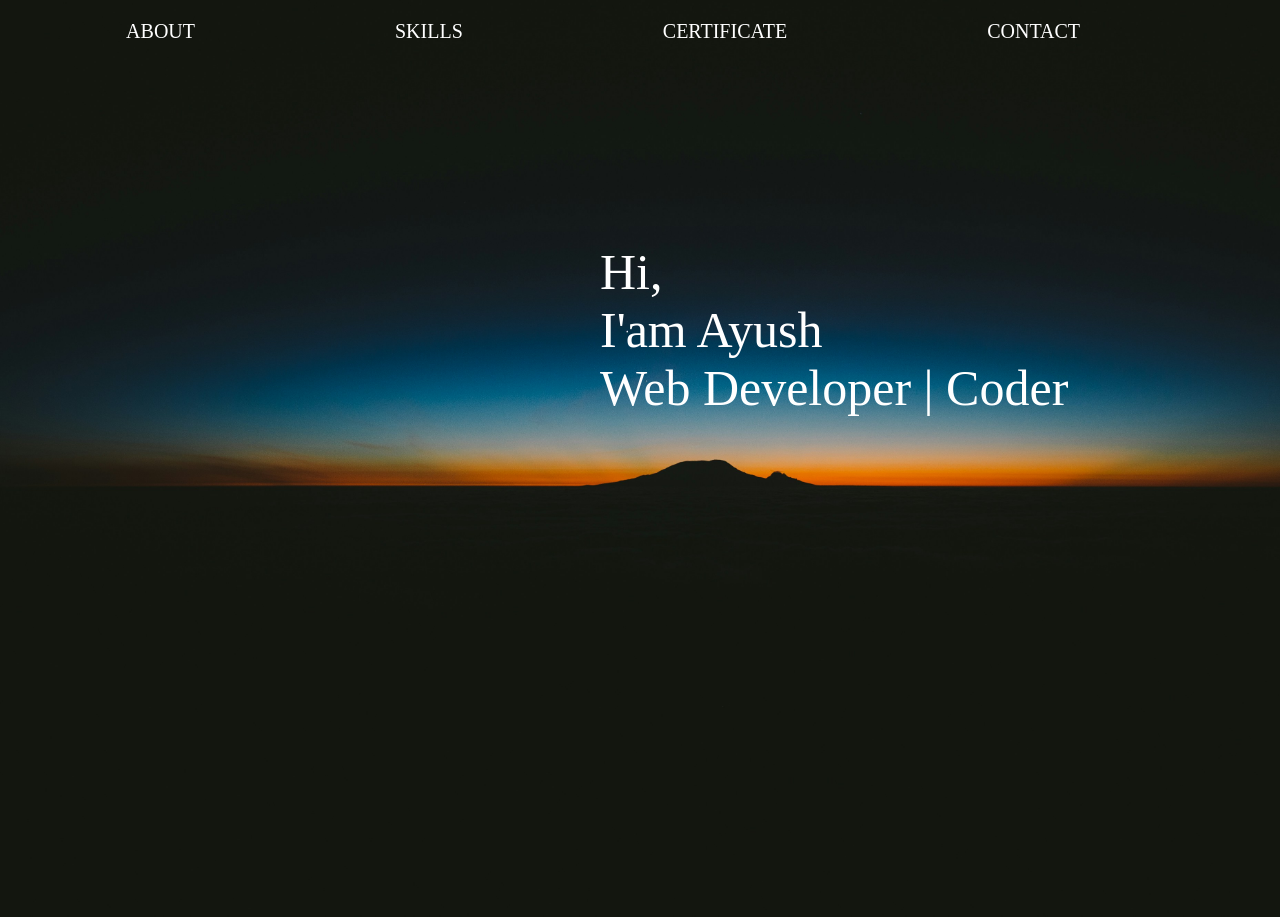
<file: index.html>
<!DOCTYPE html>
<html lang="en">
<head>
	<meta charset="UTF-8">
	<meta http-equiv="X-UA-Compatible" content="IE=edge">
	<meta name="viewport" content="width=device-width, initial-scale=1.0">
	<title>my portfolio</title>
	<link rel="stylesheet" href="origin.css">

</head>
<body>
	<div id="navbar">
		<a href="/C:\Users\Dell\OneDrive\Desktop\html\index.html">HOME</a>
		<a href="/C:\Users\Dell\OneDrive\Desktop\html\about.html">ABOUT</a>
		<a href="/C:\Users\Dell\OneDrive\Desktop\html\skills.html">SKILLS</a>
		<a href="/C:\Users\Dell\OneDrive\Desktop\html\certificate.html">CERTIFICATE</a>
		<a href="/C:\Users\Dell\OneDrive\Desktop\html\contact.html">CONTACT</a>
	</div>
	<div id="system">
		<P>Hi,</P>
		<P>I'am Ayush</P>
		<P>Web Developer | Coder</P>

	</div>
</body>
</html>
</file>
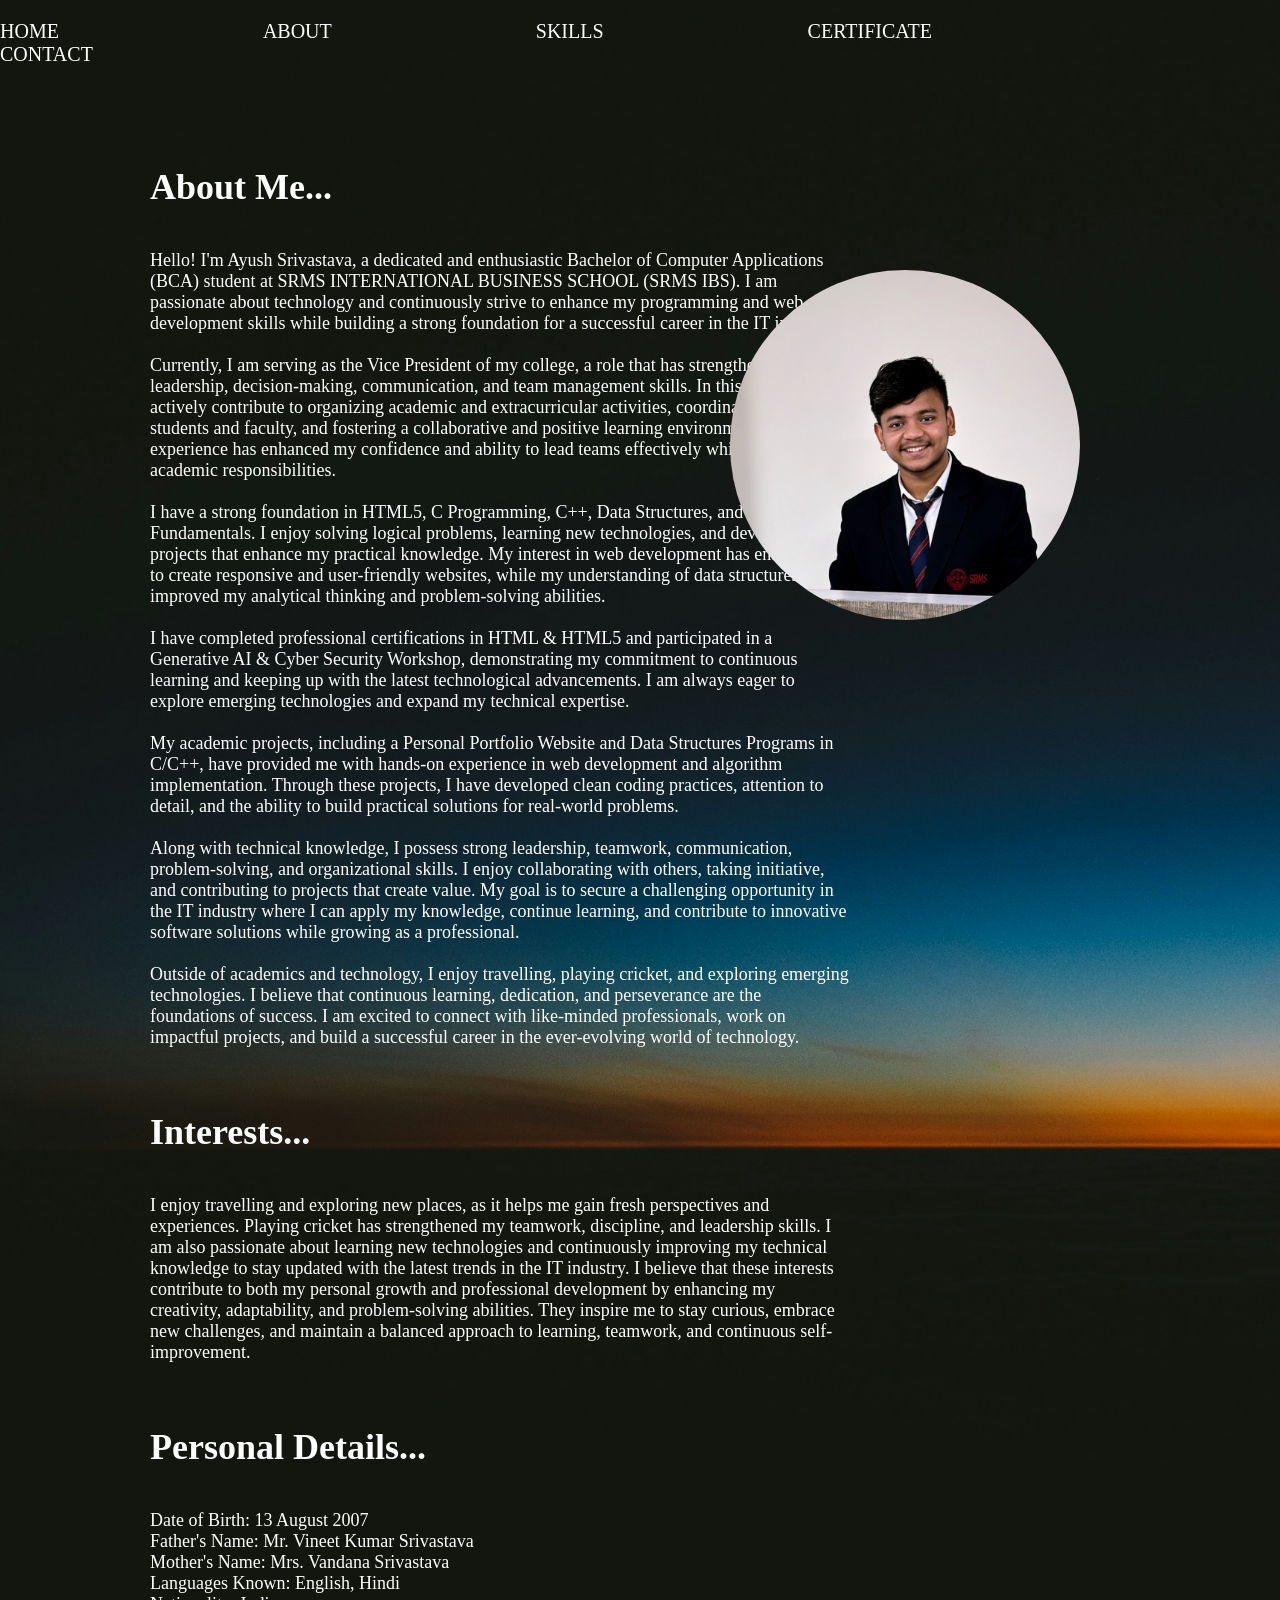
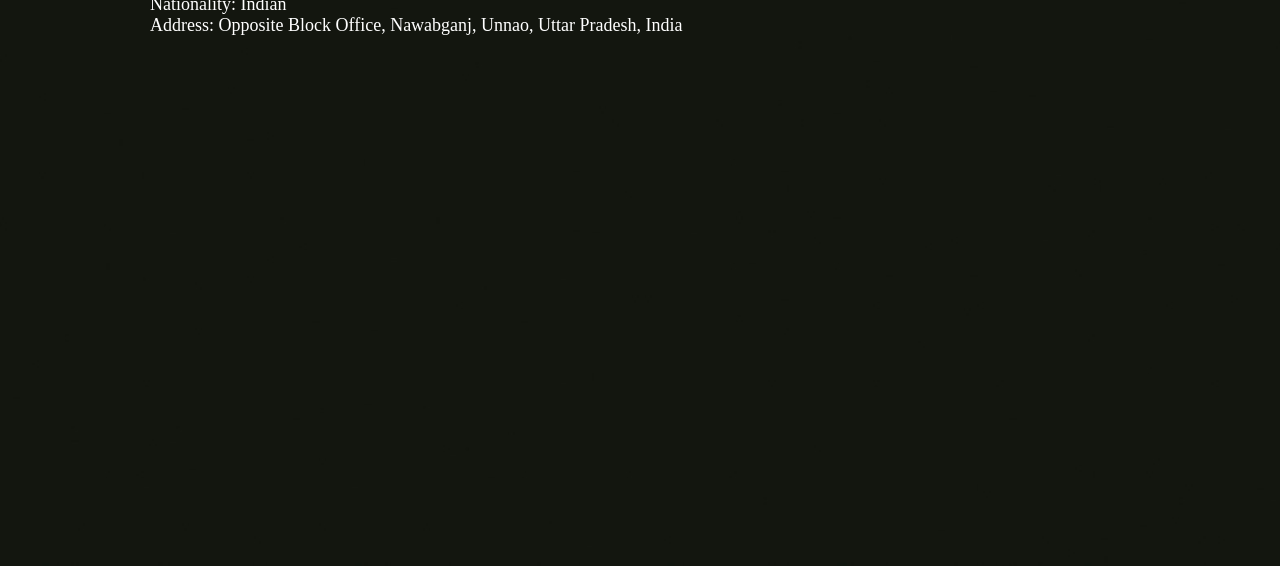
<file: about.html>
<!DOCTYPE html>
<html lang="en">
<head>
	<meta charset="UTF-8">
	<meta http-equiv="X-UA-Compatible" content="IE=edge">
	<meta name="viewport" content="width=device-width, initial-scale=1.0">
	<title>about section</title>
	<link rel="stylesheet" href="origin.css">

</head>
<body>
	<div id="navbar">
        <div class="effect">
		<a href="/C:\Users\Dell\OneDrive\Desktop\html\index.html">HOME</a>
		<a href="/C:\Users\Dell\OneDrive\Desktop\html\about.html">ABOUT</a>
		<a href="/C:\Users\Dell\OneDrive\Desktop\html\skills.html">SKILLS</a>
		<a href="/C:\Users\Dell\OneDrive\Desktop\html\certificate.html">CERTIFICATE</a>
		<a href="/C:\Users\Dell\OneDrive\Desktop\html\contact.html">CONTACT</a>
    </div>
	</div>
    
    <div class="box">
	<div class="about-text">
		<h1>About Me...</h1>
		<br><br>

        <p>Hello! I'm Ayush Srivastava, a dedicated and enthusiastic Bachelor of Computer Applications (BCA) student at SRMS INTERNATIONAL BUSINESS SCHOOL (SRMS IBS). I am passionate about technology and continuously strive to enhance my programming and web development skills while building a strong foundation for a successful career in the IT industry.</p>
        <br>

        <p>Currently, I am serving as the Vice President of my college, a role that has strengthened my leadership, decision-making, communication, and team management skills. In this position, I actively contribute to organizing academic and extracurricular activities, coordinating with students and faculty, and fostering a collaborative and positive learning environment. This experience has enhanced my confidence and ability to lead teams effectively while balancing academic responsibilities.</p>
        <br>

        <p>I have a strong foundation in HTML5, C Programming, C++, Data Structures, and Computer Fundamentals. I enjoy solving logical problems, learning new technologies, and developing projects that enhance my practical knowledge. My interest in web development has enabled me to create responsive and user-friendly websites, while my understanding of data structures has improved my analytical thinking and problem-solving abilities.</p>
        <br>

        <p>I have completed professional certifications in HTML & HTML5 and participated in a Generative AI & Cyber Security Workshop, demonstrating my commitment to continuous learning and keeping up with the latest technological advancements. I am always eager to explore emerging technologies and expand my technical expertise.</p>
        <br>

        <p>My academic projects, including a Personal Portfolio Website and Data Structures Programs in C/C++, have provided me with hands-on experience in web development and algorithm implementation. Through these projects, I have developed clean coding practices, attention to detail, and the ability to build practical solutions for real-world problems.</p>
        <br>

        <p>Along with technical knowledge, I possess strong leadership, teamwork, communication, problem-solving, and organizational skills. I enjoy collaborating with others, taking initiative, and contributing to projects that create value. My goal is to secure a challenging opportunity in the IT industry where I can apply my knowledge, continue learning, and contribute to innovative software solutions while growing as a professional.</p>
        <br>

        <p>Outside of academics and technology, I enjoy travelling, playing cricket, and exploring emerging technologies. I believe that continuous learning, dedication, and perseverance are the foundations of success. I am excited to connect with like-minded professionals, work on impactful projects, and build a successful career in the ever-evolving world of technology.</p>
        <br><br><br>


        <h1>Interests...</h1>
        <br><br>

        <p>I enjoy travelling and exploring new places, as it helps me gain fresh perspectives and experiences. Playing cricket has strengthened my teamwork, discipline, and leadership skills. I am also passionate about learning new technologies and continuously improving my technical knowledge to stay updated with the latest trends in the IT industry. I believe that these interests contribute to both my personal growth and professional development by enhancing my creativity, adaptability, and problem-solving abilities. They inspire me to stay curious, embrace new challenges, and maintain a balanced approach to learning, teamwork, and continuous self-improvement.</p><br><br><br>

        <h1>Personal Details...</h1>
        <br><br>

        <P>Date of Birth: 13 August 2007</P>
        <p>Father's Name: Mr. Vineet Kumar Srivastava</p>
        <p>Mother's Name: Mrs. Vandana Srivastava</p>
        <p>Languages Known: English, Hindi</p>
        <P>Nationality: Indian</P>
        <p>Address: Opposite Block Office, Nawabganj, Unnao, Uttar Pradesh, India</p>

	</div>

	<div class="about-photo">
	</div>
</div>
</body>
</body>
</html>
</file>
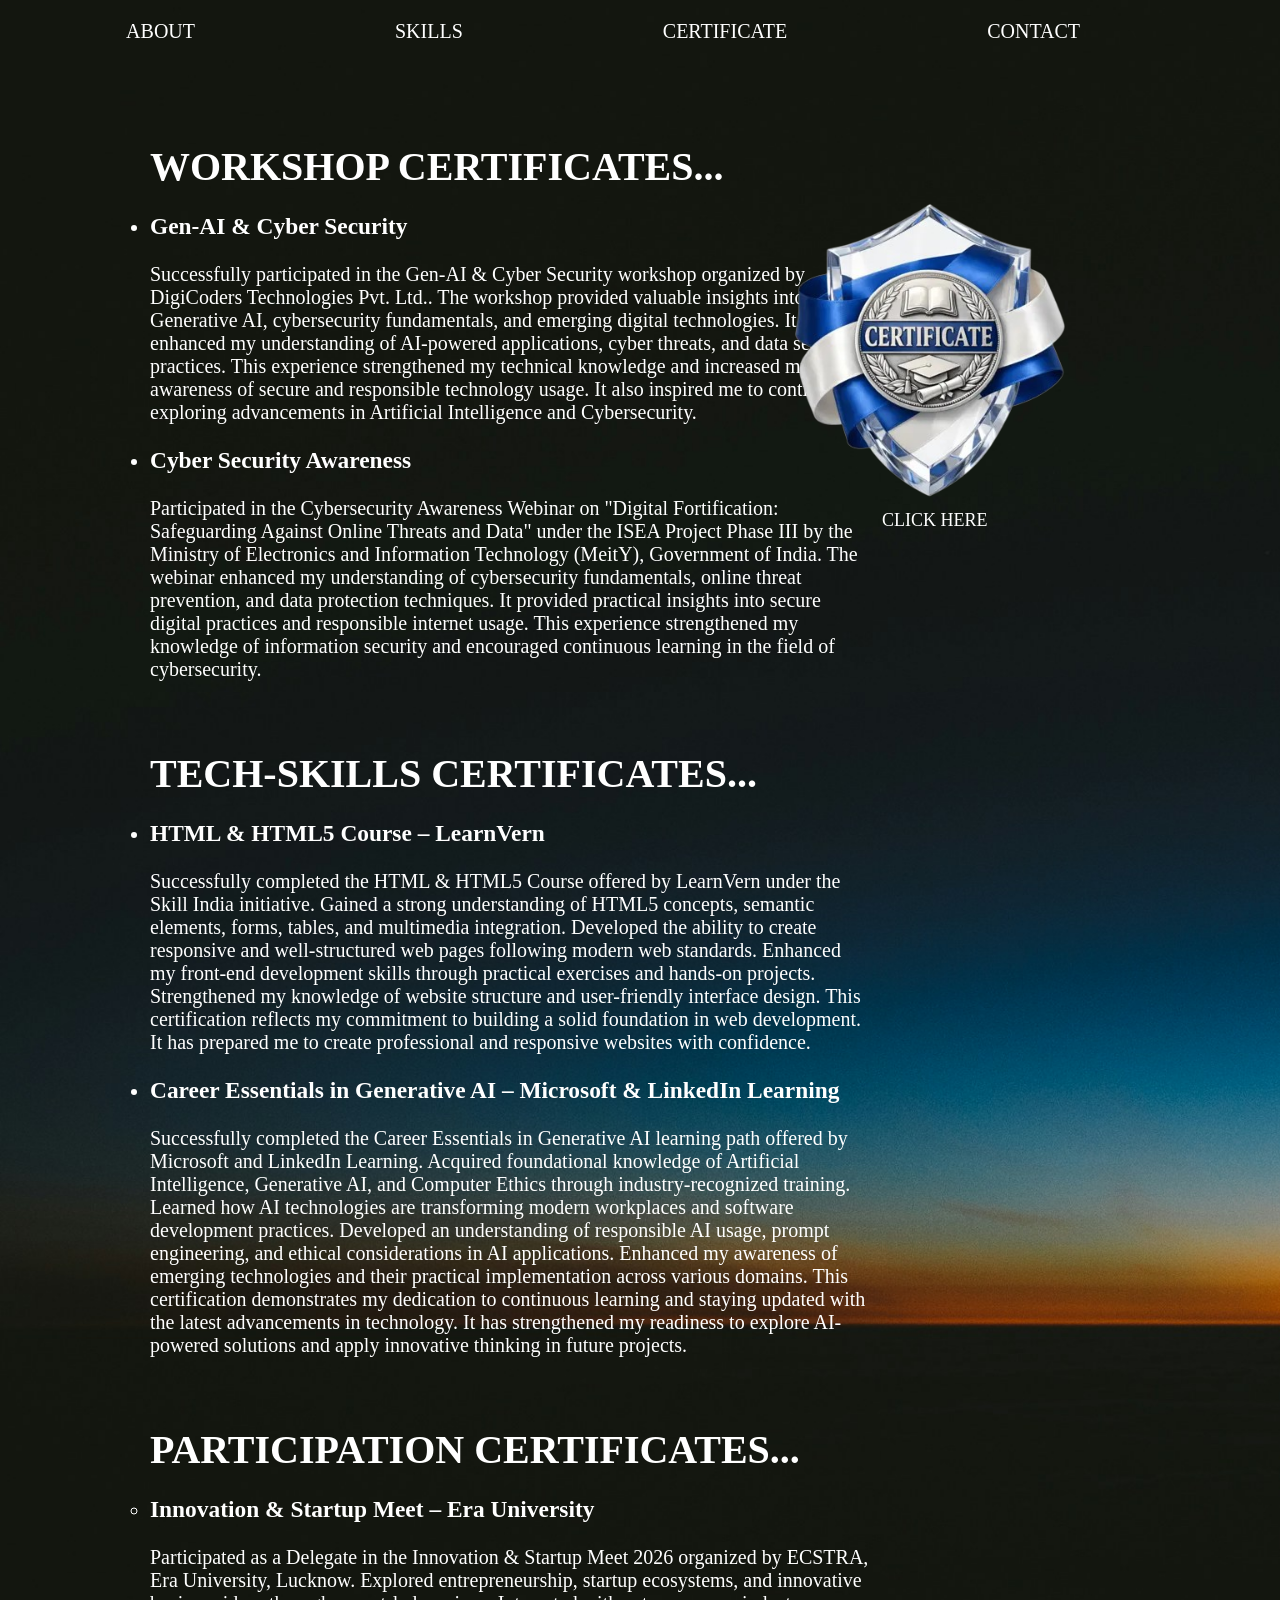
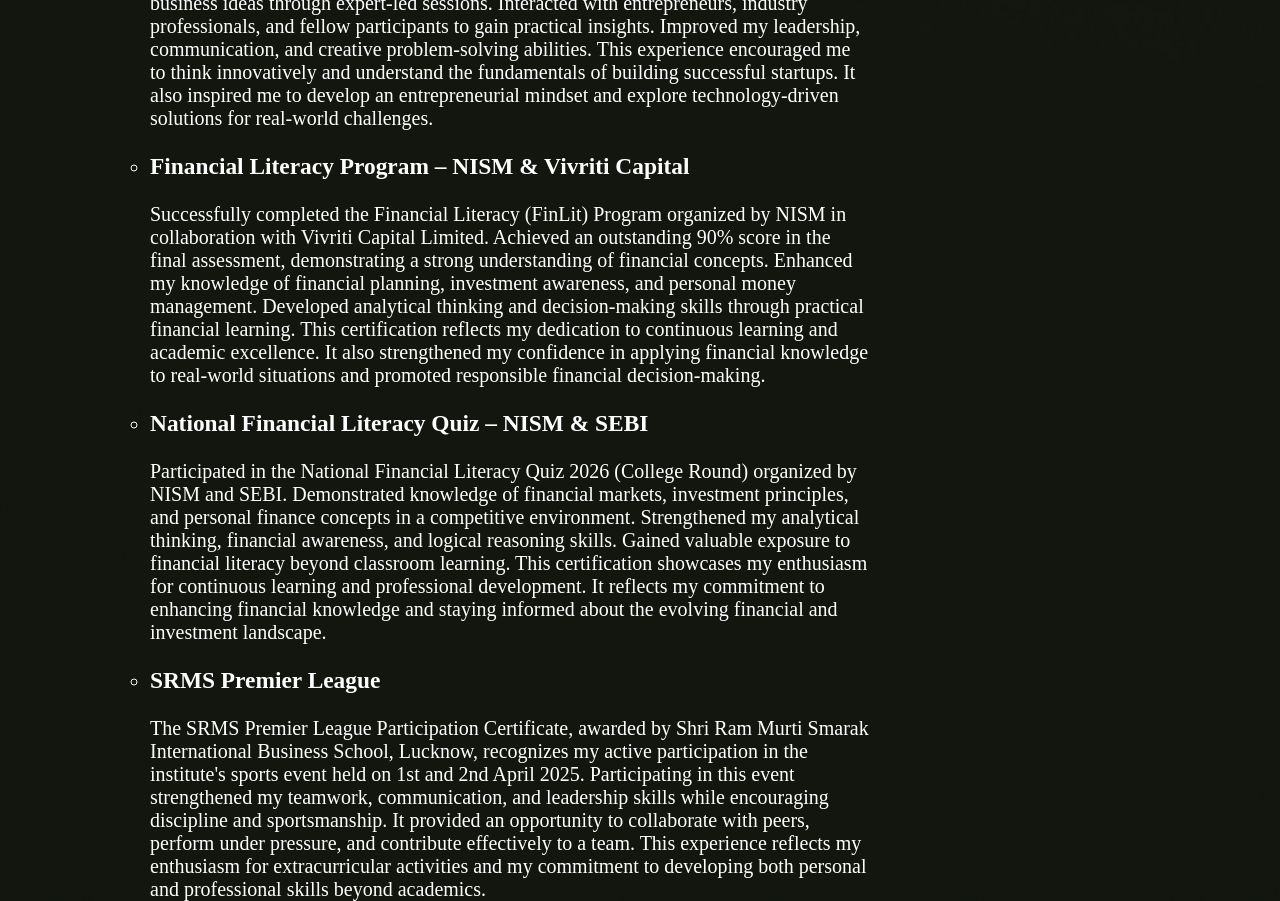
<file: certificate.html>
<!DOCTYPE html>
<html lang="en">
<head>
	<meta charset="UTF-8">
	<meta http-equiv="X-UA-Compatible" content="IE=edge">
	<meta name="viewport" content="width=device-width, initial-scale=1.0">
	<title>certificate section</title>
	<link rel="stylesheet" href="origin.css">

</head>
<body>
	<div id="navbar">
		<a href="/C:\Users\Dell\OneDrive\Desktop\html\index.html">HOME</a>
		<a href="/C:\Users\Dell\OneDrive\Desktop\html\about.html">ABOUT</a>
		<a href="/C:\Users\Dell\OneDrive\Desktop\html\skills.html">SKILLS</a>
		<a href="/C:\Users\Dell\OneDrive\Desktop\html\certificate.html">CERTIFICATE</a>
		<a href="/C:\Users\Dell\OneDrive\Desktop\html\contact.html">CONTACT</a>
	</div>

	<div class="workshop">
		<h1>WORKSHOP CERTIFICATES...</h1>
		<br>
		<ul class="work">
			<li><h3>Gen-AI & Cyber Security</h3></li>
			<br>
			<P>Successfully participated in the Gen-AI & Cyber Security workshop organized by DigiCoders Technologies Pvt. Ltd.. The workshop provided valuable insights into Generative AI, cybersecurity fundamentals, and emerging digital technologies. It enhanced my understanding of AI-powered applications, cyber threats, and data security practices. This experience strengthened my technical knowledge and increased my awareness of secure and responsible technology usage. It also inspired me to continue exploring advancements in Artificial Intelligence and Cybersecurity.</P>
			<br>
			<li><h3>Cyber Security Awareness</h3></li>
			<br>
			<p>Participated in the Cybersecurity Awareness Webinar on "Digital Fortification: Safeguarding Against Online Threats and Data" under the ISEA Project Phase III by the Ministry of Electronics and Information Technology (MeitY), Government of India. The webinar enhanced my understanding of cybersecurity fundamentals, online threat prevention, and data protection techniques. It provided practical insights into secure digital practices and responsible internet usage. This experience strengthened my knowledge of information security and encouraged continuous learning in the field of cybersecurity.</p>
		</ul>
		<br><br><br>

		<h1>TECH-SKILLS CERTIFICATES...</h1>
		<br>
		<ul class="work">
			<li><h3>HTML & HTML5 Course – LearnVern</h3></li>
			<br>
			<P>Successfully completed the HTML & HTML5 Course offered by LearnVern under the Skill India initiative. Gained a strong understanding of HTML5 concepts, semantic elements, forms, tables, and multimedia integration. Developed the ability to create responsive and well-structured web pages following modern web standards. Enhanced my front-end development skills through practical exercises and hands-on projects. Strengthened my knowledge of website structure and user-friendly interface design. This certification reflects my commitment to building a solid foundation in web development. It has prepared me to create professional and responsive websites with confidence.</P>
			<br>
			<li><h3>Career Essentials in Generative AI – Microsoft & LinkedIn Learning</h3></li>
			<br>
			<p>Successfully completed the Career Essentials in Generative AI learning path offered by Microsoft and LinkedIn Learning. Acquired foundational knowledge of Artificial Intelligence, Generative AI, and Computer Ethics through industry-recognized training. Learned how AI technologies are transforming modern workplaces and software development practices. Developed an understanding of responsible AI usage, prompt engineering, and ethical considerations in AI applications. Enhanced my awareness of emerging technologies and their practical implementation across various domains. This certification demonstrates my dedication to continuous learning and staying updated with the latest advancements in technology. It has strengthened my readiness to explore AI-powered solutions and apply innovative thinking in future projects.</p>
			<br><br><br>	

		<h1>PARTICIPATION CERTIFICATES...</h1>
		<br>
		<ul class="work">
			<li><h3>Innovation & Startup Meet – Era University</h3></li>
			<br>
			<P>Participated as a Delegate in the Innovation & Startup Meet 2026 organized by ECSTRA, Era University, Lucknow. Explored entrepreneurship, startup ecosystems, and innovative business ideas through expert-led sessions. Interacted with entrepreneurs, industry professionals, and fellow participants to gain practical insights. Improved my leadership, communication, and creative problem-solving abilities. This experience encouraged me to think innovatively and understand the fundamentals of building successful startups. It also inspired me to develop an entrepreneurial mindset and explore technology-driven solutions for real-world challenges.</P>
			<br>
			<li><h3>Financial Literacy Program – NISM & Vivriti Capital</h3></li>
			<br>
			<p>Successfully completed the Financial Literacy (FinLit) Program organized by NISM in collaboration with Vivriti Capital Limited. Achieved an outstanding 90% score in the final assessment, demonstrating a strong understanding of financial concepts. Enhanced my knowledge of financial planning, investment awareness, and personal money management. Developed analytical thinking and decision-making skills through practical financial learning. This certification reflects my dedication to continuous learning and academic excellence. It also strengthened my confidence in applying financial knowledge to real-world situations and promoted responsible financial decision-making.</p>
			<br>
			<li><h3>National Financial Literacy Quiz – NISM & SEBI</h3></li>
			<br>
			<p>Participated in the National Financial Literacy Quiz 2026 (College Round) organized by NISM and SEBI. Demonstrated knowledge of financial markets, investment principles, and personal finance concepts in a competitive environment. Strengthened my analytical thinking, financial awareness, and logical reasoning skills. Gained valuable exposure to financial literacy beyond classroom learning. This certification showcases my enthusiasm for continuous learning and professional development. It reflects my commitment to enhancing financial knowledge and staying informed about the evolving financial and investment landscape.</p>
			<br>
			<li><h3>SRMS Premier League</h3></li>
			<br>
			<P>The SRMS Premier League Participation Certificate, awarded by Shri Ram Murti Smarak International Business School, Lucknow, recognizes my active participation in the institute's sports event held on 1st and 2nd April 2025. Participating in this event strengthened my teamwork, communication, and leadership skills while encouraging discipline and sportsmanship. It provided an opportunity to collaborate with peers, perform under pressure, and contribute effectively to a team. This experience reflects my enthusiasm for extracurricular activities and my commitment to developing both personal and professional skills beyond academics.</P>
		</ul>	
	</div>
	<div class="certificate"></div>
	<div class="text-box">
		<!--CLICK ON THE ICON-->
		<a href="https://drive.google.com/drive/folders/1h06i5kCyGrPzVxfO0JmXkpVvGnGHxbwz?usp=sharing">CLICK HERE</a>
	</div>

</body>
</html>
</file>
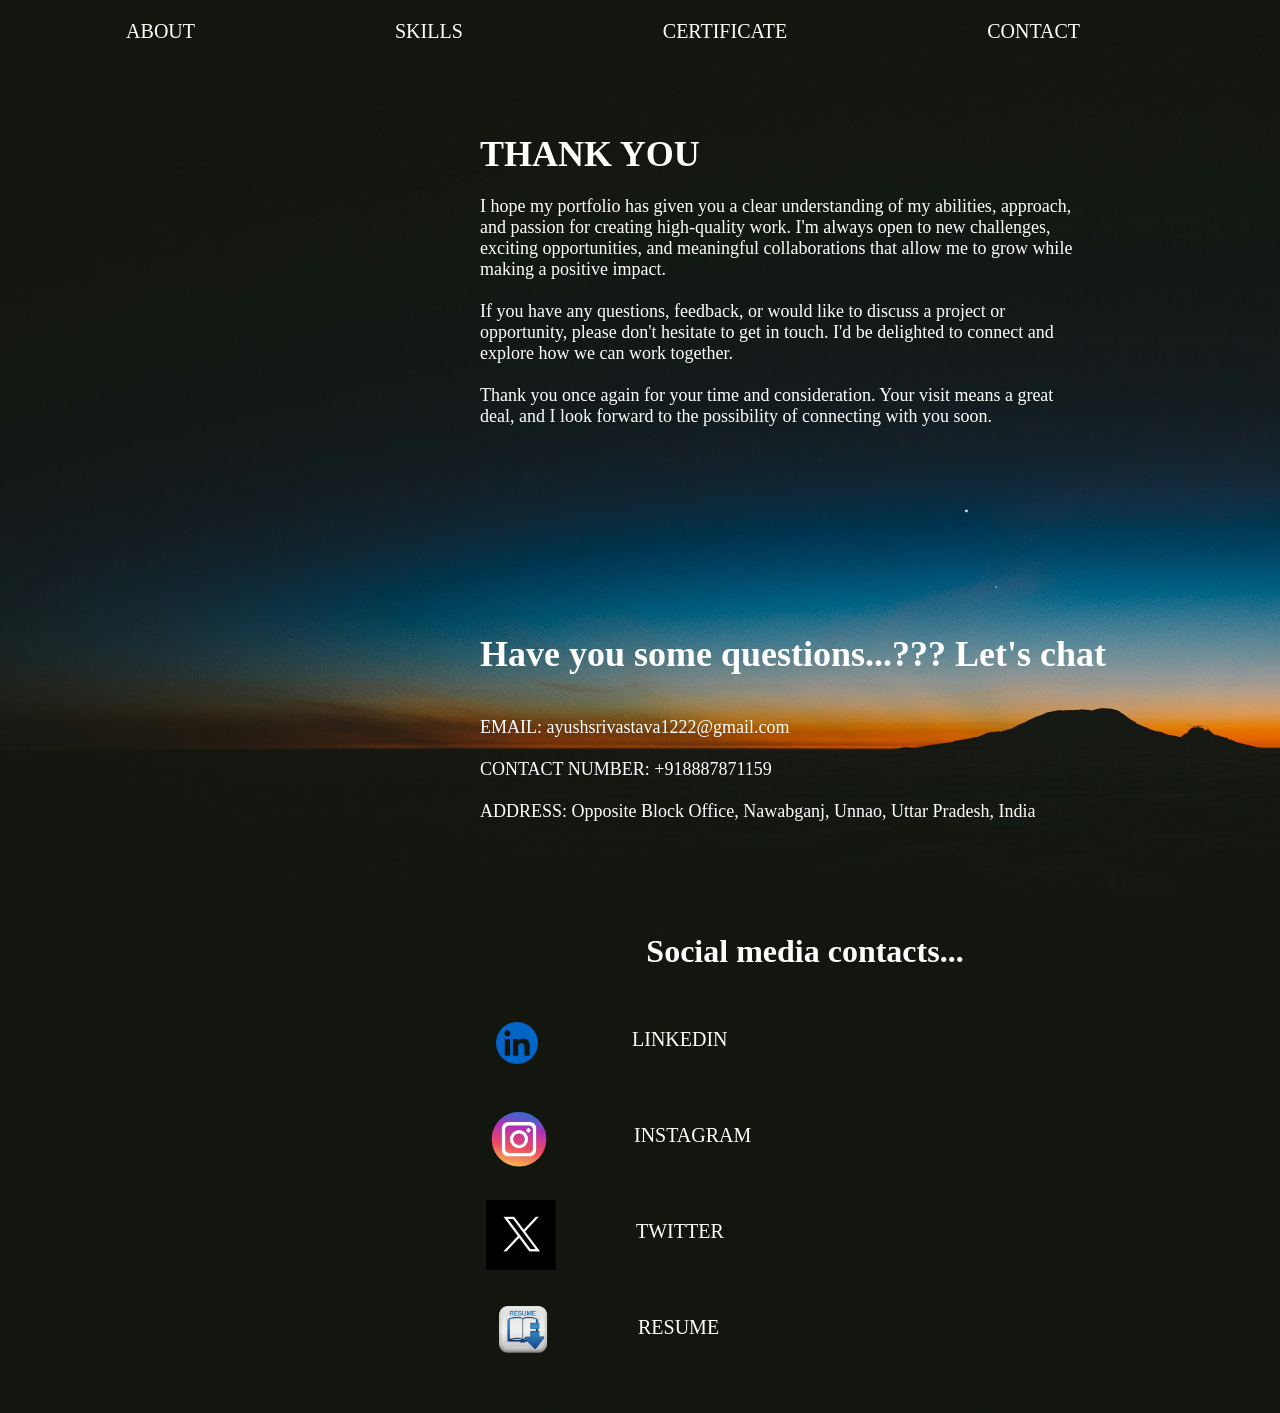
<file: contact.html>
<!DOCTYPE html>
<html lang="en">
<head>
	<meta charset="UTF-8">
	<meta http-equiv="X-UA-Compatible" content="IE=edge">
	<meta name="viewport" content="width=device-width, initial-scale=1.0">
	<title>contact section</title>
	<link rel="stylesheet" href="origin.css">

</head>
<body>
	<div id="navbar">
		<a href="/C:\Users\Dell\OneDrive\Desktop\html\index.html">HOME</a>
		<a href="/C:\Users\Dell\OneDrive\Desktop\html\about.html">ABOUT</a>
		<a href="/C:\Users\Dell\OneDrive\Desktop\html\skills.html">SKILLS</a>
		<a href="/C:\Users\Dell\OneDrive\Desktop\html\certificate.html">CERTIFICATE</a>
		<a href="/C:\Users\Dell\OneDrive\Desktop\html\contact.html">CONTACT</a>
	</div>
	<div class="thanks-note">
		<h1>THANK YOU</h1>
		<br>
        <p>I hope my portfolio has given you a clear understanding of my abilities, approach, and passion for creating high-quality work. I'm always open to new challenges, exciting opportunities, and meaningful collaborations that allow me to grow while making a positive impact.</p>
        <br>
        <p>If you have any questions, feedback, or would like to discuss a project or opportunity, please don't hesitate to get in touch. I'd be delighted to connect and explore how we can work together.</p>
        <br>
        <p>Thank you once again for your time and consideration. Your visit means a great deal, and I look forward to the possibility of connecting with you soon.</p>
        <br><br><br><br>
    </div>

    <div class="note2">
        <h1>Have you some questions...??? Let's chat</h1>
        <br>
        <br>
        <p>EMAIL: ayushsrivastava1222@gmail.com</p>
        <br>
        <p>CONTACT NUMBER: +918887871159</p>
        <br>
        <p>ADDRESS: Opposite Block Office, Nawabganj, Unnao, Uttar Pradesh, India</p>
	</div>

	<div class="social-media">
		<h1>Social media contacts...</h1>
		<br><br>
		<div class="linkedin">

			<div class="profile">

		<a href="https://www.linkedin.com/in/ayush-srivastava-680a68333?utm_source=share_via&utm_content=profile&utm_medium=member_android">LINKEDIN</a>
	</div>

	<br><br><br>
		
		<div class="instagram">

			<div class="profile">

			<a href="https://www.instagram.com/_ayush_srivastava01?igsh=MW15ZHljZ3BtaDJ0aA==">INSTAGRAM</a>
		</div>
		
		<br><br><br>

		<div class="twitter">

			<div class="profile">

			<a href="https://x.com/Ayushsrivasta01">TWITTER</a>
		</div>

		<br><br><br>

		<div class="resume">

			<div class="profile">

			<a href="https://drive.google.com/drive/folders/1yEh_dU5Il8S4yI3FoagiI_hPM0a2yJKW?usp=sharing">RESUME</a>
		</div>
	</div>
	</div>
</body>
</html>
</file>
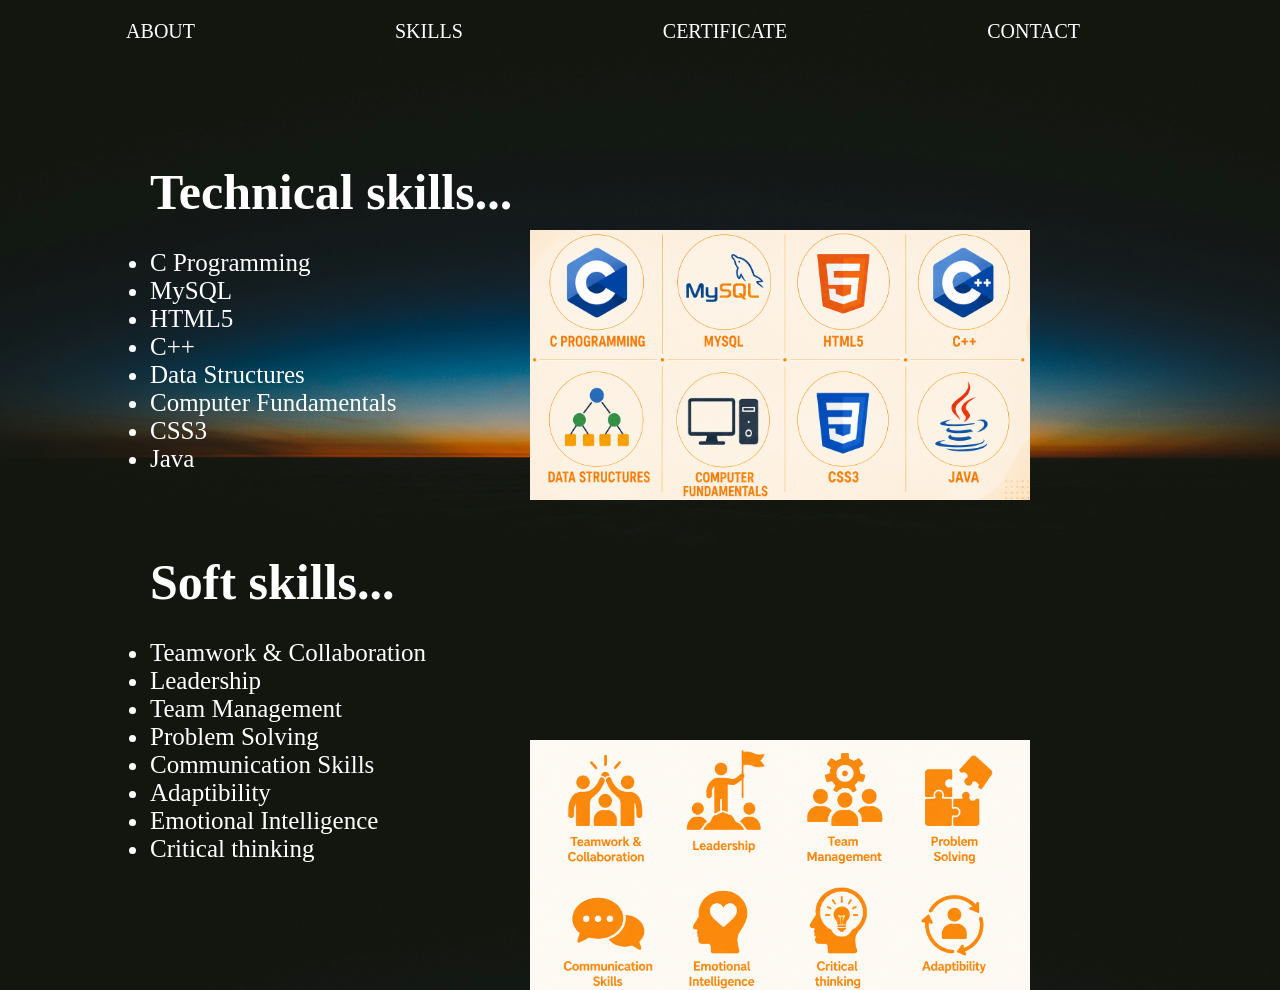
<file: skills.html>
<!DOCTYPE html>
<html lang="en">
<head>
	<meta charset="UTF-8">
	<meta http-equiv="X-UA-Compatible" content="IE=edge">
	<meta name="viewport" content="width=device-width, initial-scale=1.0">
	<title>skills section</title>
	<link rel="stylesheet" href="origin.css">

</head>
<body>
	<div id="navbar">
		<a href="/C:\Users\Dell\OneDrive\Desktop\html\index.html">HOME</a>
		<a href="/C:\Users\Dell\OneDrive\Desktop\html\about.html">ABOUT</a>
		<a href="/C:\Users\Dell\OneDrive\Desktop\html\skills.html">SKILLS</a>
		<a href="/C:\Users\Dell\OneDrive\Desktop\html\certificate.html">CERTIFICATE</a>
		<a href="/C:\Users\Dell\OneDrive\Desktop\html\contact.html">CONTACT</a>
	</div>

	<div class="skills">
		<h1>Technical skills...</h1>
		<br>
		<ul class="iteams">
			<li>C Programming</li>
			<li>MySQL</li>
			<li>HTML5</li>
			<li>C++</li>
			<li>Data Structures</li>
			<li>Computer Fundamentals</li>
			<li>CSS3</li>
			<li>Java</li>
		</ul>	
	</div>

	<div class="skills2">
		<h1>Soft skills...</h1>
		<br>
		<ul class="iteams2">
			<li>Teamwork & Collaboration</li>
			<li>Leadership</li>
			<li>Team Management</li>
			<li>Problem Solving</li>
			<li>Communication Skills</li>
			<li>Adaptibility</li>
			<li>Emotional Intelligence</li>
			<li>Critical thinking</li>
		</ul>	
	</div>

	<div class="tech"></div>
	<div class="soft"></div>


</body>
</html>
</file>
<file: origin.css>
*{
	margin:0px;
	padding:0px;
}

#navbar{
    margin-top:20px;
    display: flex;
    justify-content:flex-end;
}

a{
	color:white;
	margin-right: 200px;
	text-decoration:none;
  transition-duration:0.5s;
  font-size:20px;

}

a:hover{
	background-color:#f0880f;
}


body{
	background-image:url("bdimage.jpg");
	background-size: cover;
}

#system{
	text-align:left;
	font-size: 50px;
	color:white;
	margin:200px 50px 500px 600px;
}

/**ABOUT STYLE**/


.about-text{
	height: 2000px;
	width: 700px;
	margin-top:100px;
	color: white;
	margin-left: 150px;
	font-size: 18px;
	font-family: cursive;

}

.about-photo{
	width: 350px;
	height: 350px;
	border-radius: 50%;
	position: absolute;
	right: 0;
	top: 0;
	margin:270px 200px 0px 0px;
	background-image: url("ayush.jpg");
	background-size: cover;
}

/** SKIILS STYLING **/

.skills{
	color: white;
	font-family: cursive;
	font-size: 25px;
  margin:120px 0px 0px 150px;

}

.iteams{
	font-size: 25px;
}

.skills2{
	color: white;
	font-family: cursive;
	font-size: 25px;
  margin:80px 0px 0px 150px;
}

.iteams2{
	font-size: 25px;
}

.skills3{
	color: white;
	font-family: cursive;
	font-size: 25px;
  margin:80px 0px 0px 150px;
}

.iteams3{
	font-size: 25px;
}

.tech{
	height: 270px;
	width: 500px;
	position: absolute;
	top: 0;
	right: 0;
	margin:230px 250px 0px 0px;
	background-image: url("tech.png");
	background-size: cover;
}

.soft{
	height: 250px;
	width: 500px;
	color: yellow;
	position: absolute;
	top: 0;
	right: 0;
	margin:740px 250px 0px 0px;
  background-image: url("soft.png");
	background-size: cover;
}


 /** CERTIFICATE STYLING **/

 .workshop{
 	color: white;
 	margin:100px 0px 0px 150px;
 	font-family: cursive;
 	width: 720px;
 	font-size: 20px;
 }
 
 .arrange{
 	margin-left: 100px;
 }

 .certificate{
 	height: 300px;
 	width: 300px;
 	border-radius: 50%;
 	position:fixed;
    top:200px;
    right:200px;
 	background-image: url("certificateimage.png");
 	background-size: cover;
 }

 .text-box a{
 	height: 20px;
 	width: 108px;
 	color: white;
 	position: fixed;
 	top:510px;
 	right:90px;
 	font-size: 18px;
 }


 /** CONTACT STYLING **/

.thanks-note{
	height: 400px;
	width:600px;
	color: white;
	font-size: 18px;
	font-family: cursive;
	margin:90px 0px 0px 480px;
	/**text-align: center;**/
}

.note2{
	height: 200px;
	width:650px;
	color: white;
	font-size: 18px;
	margin-left: 480px;
	margin-top: 100px;
}

.social-media{
	color: white;
	height: 480px;
	width: 650px;
	margin-left: 480px;
	margin-top: 100px;
	text-align: center;
	font-family: cursive;
}

.linkedin{
	border: 2px solid #141614;
	height: 70px;
	width: 70px;
	background-image: url("linkedin.png");
	background-size: cover;
}

.instagram{
	border: 2px solid #141614;
	height: 70px;
	width: 70px;
	background-image: url("instagram.png");
	background-size: cover;
}

.twitter{
	border: 2px solid #141614;
	height: 70px;
	width: 70px;
	background-image: url("twitter.jpg");
	background-size: cover;
}

.resume{
	border: 2px solid #141614;
	height: 70px;
	width: 70px;
	background-image: url("resume.png");
	background-size: cover;
}

.profile{
	height: 20px;
	width: 200px;
	margin-left: 150px;
	margin-top: 20px;
}
</file>
